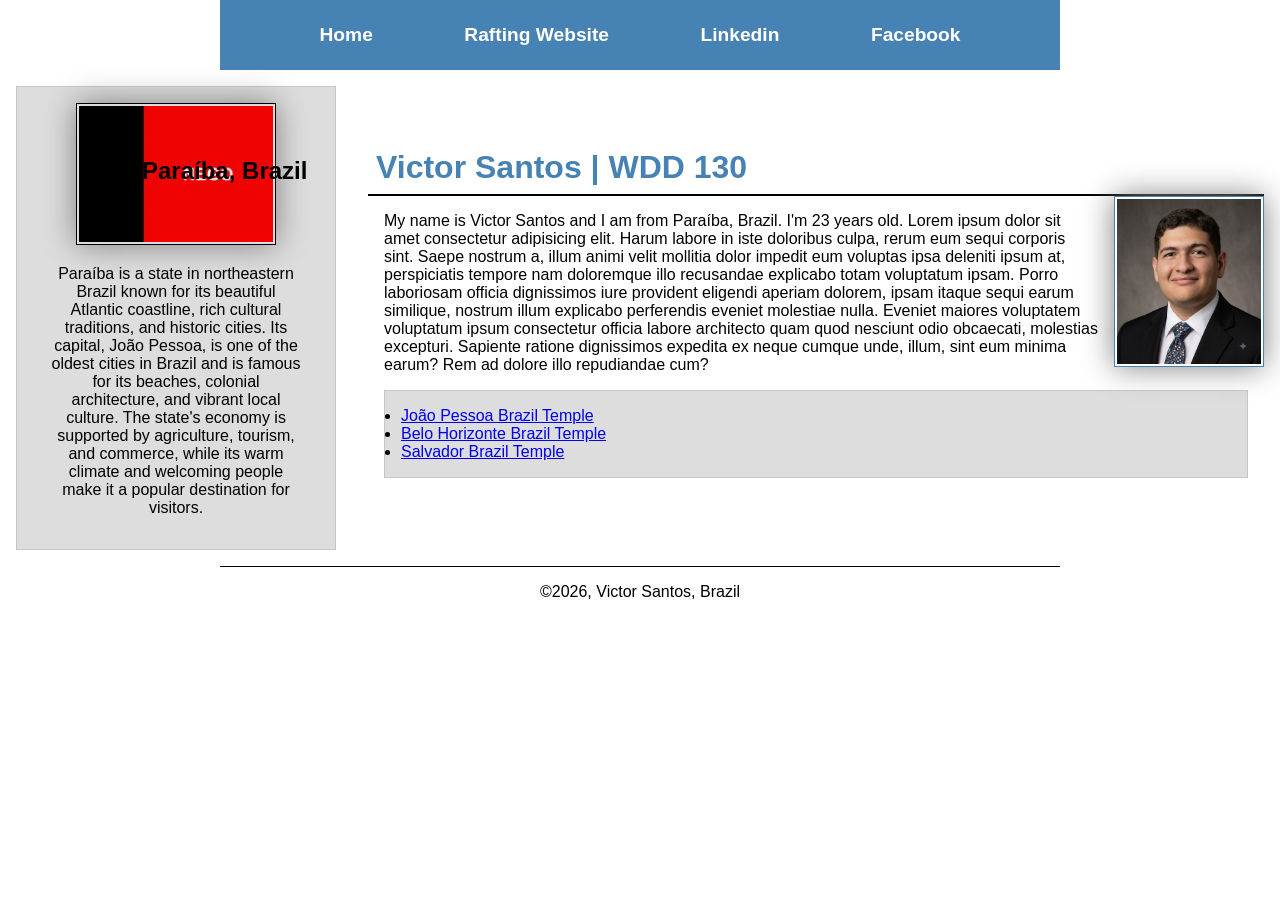
<file: index.html>
<!DOCTYPE html>
<html lang="en">

<head>
    <meta charset="UTF-8">
    <meta name="viewport" content="width=device-width, initial-scale=1.0">
    <title>Victor Santos | WDD 130</title>
    <meta name="description"
      content="Victor Santos, WDD 130, learning page to the WDD 130 course that I am usign to do the activites of the WDD 130 course">
    <meta name="author" content="Victor Santos">
    <link rel="stylesheet" href="styles/styles.css">
</head>

<body>
    <header>
        <nav>
            <a href="#">Home</a>
            <a href="wwr/about.html">Rafting Website</a>
            <a href="https://www.linkedin.com/in/victor-santos-967b633b7">Linkedin</a>
            <a href="https://facebook.com">Facebook</a>
        </nav>
    </header>

    <div class="grid">
        <main>
            <h1>Victor Santos | WDD 130</h1>
            <img src="images/profile.jpg" alt="Victor Santos" width="200">
            <p>My name is Victor Santos and I am from Paraíba, Brazil. I'm 23 years old. Lorem ipsum
                dolor sit amet consectetur adipisicing elit. Harum labore in iste doloribus culpa,
                rerum
                eum sequi corporis sint. Saepe nostrum a, illum animi velit mollitia dolor impedit
                eum
                voluptas ipsa deleniti ipsum at, perspiciatis tempore nam doloremque illo recusandae
                explicabo totam voluptatum ipsam. Porro laboriosam officia dignissimos iure
                provident
                eligendi aperiam dolorem, ipsam itaque sequi earum similique, nostrum illum
                explicabo
                perferendis eveniet molestiae nulla. Eveniet maiores voluptatem voluptatum ipsum
                consectetur officia labore architecto quam quod nesciunt odio obcaecati, molestias
                excepturi. Sapiente ratione dignissimos expedita ex neque cumque unde, illum, sint
                eum
                minima earum? Rem ad dolore illo repudiandae cum?</p>

            <ul class="box">
                <li><a href=https://www.churchofjesuschrist.org/temples/details/joao-pessoa-brazil-temple?lang=eng"
                      target="_blank">João Pessoa Brazil Temple</a></li>
                <li><a href="https://www.churchofjesuschrist.org/temples/details/belo-horizonte-brazil-temple?lang=eng"
                      target="_blank">Belo Horizonte Brazil Temple</a></li>
                <li><a href="https://www.churchofjesuschrist.org/temples/details/salvador-brazil-temple?lang=eng"
                      target="_blank">Salvador Brazil Temple</a></li>
            </ul>
        </main>

        <aside class="box">
            <h2>Paraíba, Brazil</h2>
            <img src="images/state.webp" alt="Paraíba flag">
            <p>Paraíba is a state in northeastern Brazil known for its beautiful Atlantic coastline,
                rich cultural
                traditions, and historic cities. Its capital, João Pessoa, is one of the oldest
                cities
                in Brazil and
                is famous for its beaches, colonial architecture, and vibrant local culture. The
                state's
                economy is
                supported by agriculture, tourism, and commerce, while its warm climate and
                welcoming
                people make it
                a popular destination for visitors.
            </p>
        </aside>
    </div>

    <footer>
        <p>&copy;2026, Victor Santos, Brazil</p>
    </footer>
</body>

</html>
</file>
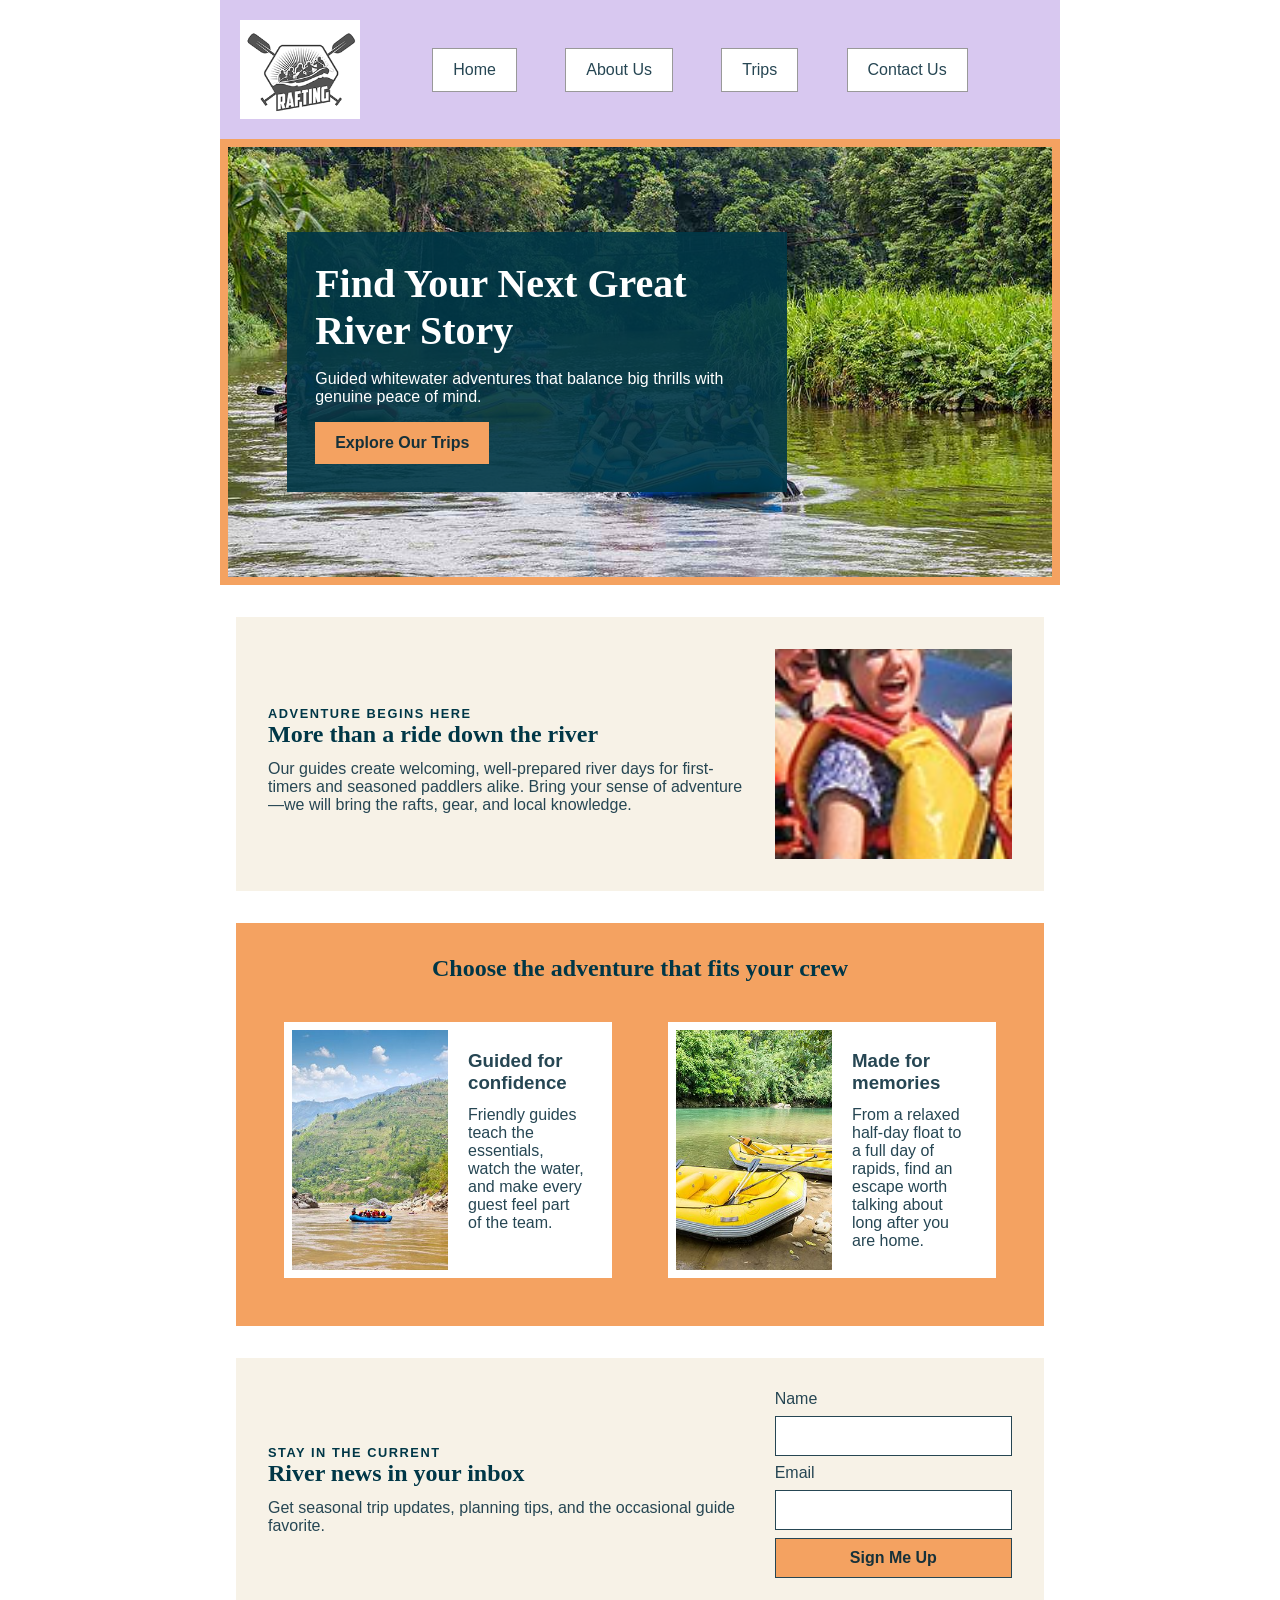
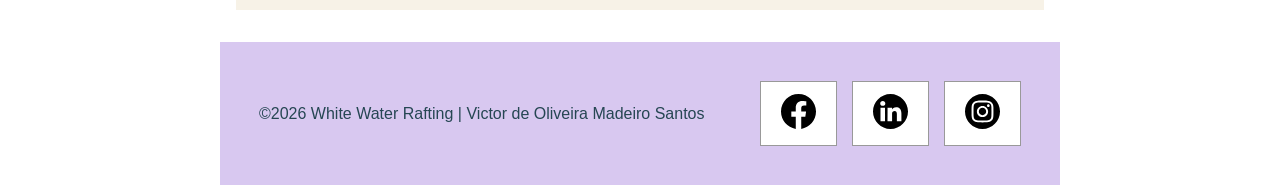
<file: wwr/index.html>
<!DOCTYPE html>
<html lang="en-US">

<head>
    <meta charset="UTF-8">
    <meta name="viewport" content="width=device-width, initial-scale=1.0">
    <meta name="description" content="White Water Rafting offers safe, unforgettable guided river adventures for families, friends, and thrill seekers.">
    <meta name="author" content="Victor de Oliveira Madeiro Santos">
    <title>White Water Rafting | River Adventures for Everyone</title>
    <link rel="stylesheet" href="styles/rafting.css">
</head>

<body>
    <header>
        <img src="images/z-raftingbw.png" alt="White Water Rafting company logo">
        <nav aria-label="Main navigation">
            <ul>
                <li><a href="index.html">Home</a></li>
                <li><a href="about.html">About Us</a></li>
                <li><a href="trips.html">Trips</a></li>
                <li><a href="contact.html">Contact Us</a></li>
            </ul>
        </nav>
    </header>

    <main>
        <section class="home-hero">
            <img src="images/rafting15_1024.jpg" alt="Raft guides paddling a boat through a rushing river canyon">
            <div class="home-hero-content">
                <h1>Find Your Next Great River Story</h1>
                <p>Guided whitewater adventures that balance big thrills with genuine peace of mind.</p>
                <a class="button" href="trips.html">Explore Our Trips</a>
            </div>
        </section>

        <section class="home-intro">
            <div>
                <p class="eyebrow">Adventure begins here</p>
                <h2>More than a ride down the river</h2>
                <p>Our guides create welcoming, well-prepared river days for first-timers and seasoned paddlers alike. Bring your sense of adventure—we will bring the rafts, gear, and local knowledge.</p>
            </div>
            <img src="images/rafting_happy.jpg" alt="Happy rafters smiling together after an adventure">
        </section>

        <section class="offerings">
            <h2>Choose the adventure that fits your crew</h2>
            <div class="offering-grid">
                <article class="offering-card">
                    <img src="images/rafting43_600.jpg" alt="Rafters enjoying a sunny river adventure">
                    <div>
                        <h3>Guided for confidence</h3>
                        <p>Friendly guides teach the essentials, watch the water, and make every guest feel part of the team.</p>
                    </div>
                </article>
                <article class="offering-card">
                    <img src="images/rafting26_600.jpg" alt="Rafting group paddling through lively whitewater">
                    <div>
                        <h3>Made for memories</h3>
                        <p>From a relaxed half-day float to a full day of rapids, find an escape worth talking about long after you are home.</p>
                    </div>
                </article>
            </div>
        </section>

        <section class="newsletter">
            <div>
                <p class="eyebrow">Stay in the current</p>
                <h2>River news in your inbox</h2>
                <p>Get seasonal trip updates, planning tips, and the occasional guide favorite.</p>
            </div>
            <form class="newsletter-form" action="#" method="get">
                <label for="newsletter-name">Name</label>
                <input id="newsletter-name" name="name" type="text" autocomplete="name" required>
                <label for="newsletter-email">Email</label>
                <input id="newsletter-email" name="email" type="email" autocomplete="email" required>
                <button type="submit">Sign Me Up</button>
            </form>
        </section>
    </main>

    <footer>
        <p>&copy;2026 White Water Rafting | Victor de Oliveira Madeiro Santos</p>
        <nav class="socialmedia" aria-label="Social media">
            <a href="https://facebook.com"><img src="images/facebook-bw.svg" alt="Facebook"></a>
            <a href="https://linkedin.com"><img src="images/linkedin-bw.svg" alt="LinkedIn"></a>
            <a href="https://instagram.com"><img src="images/instagram-bw.svg" alt="Instagram"></a>
        </nav>
    </footer>
</body>

</html>
</file>
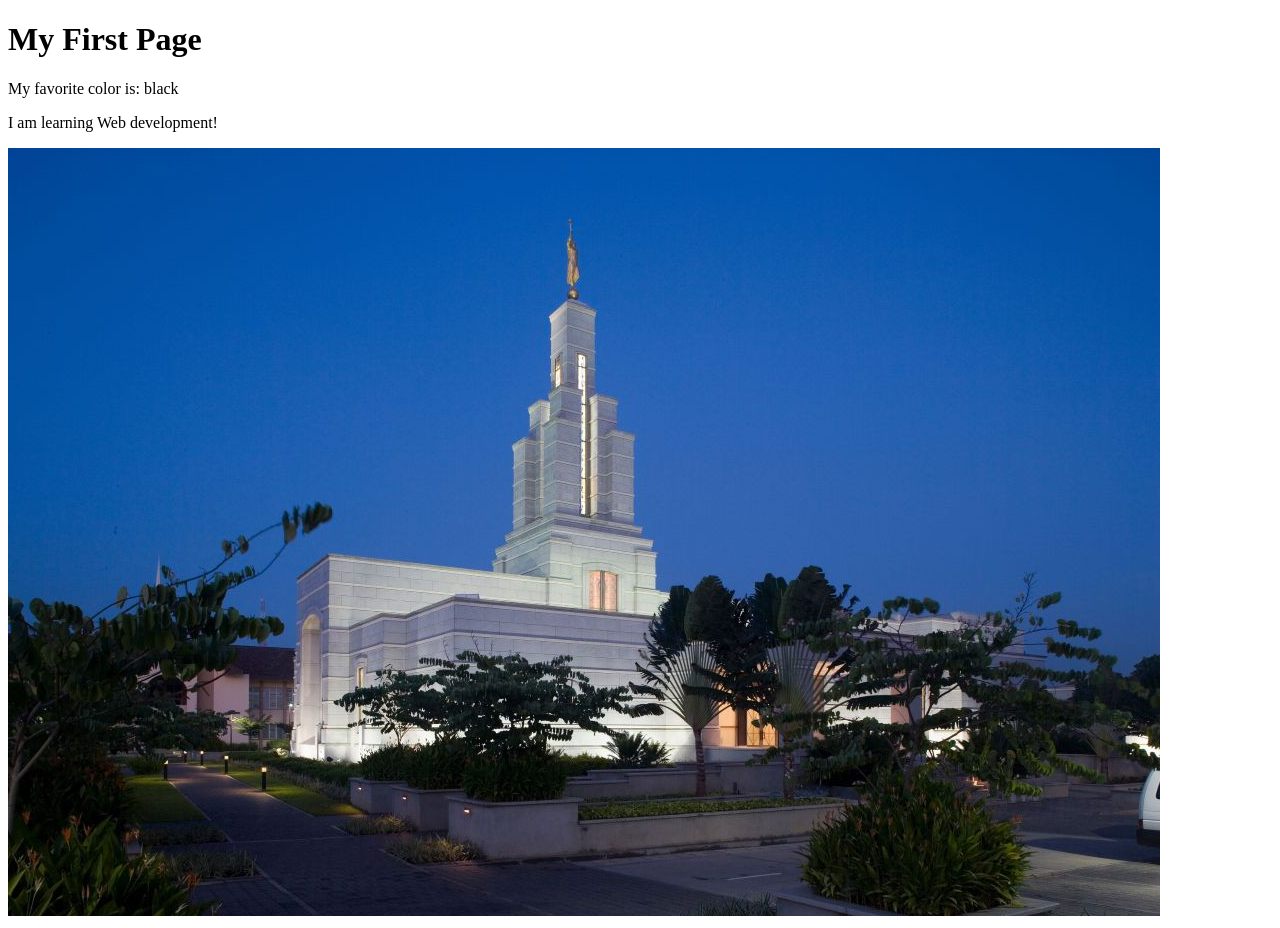
<file: week01/first-page.html>
<!DOCTYPE html>
<html lang="en">

<head>
    <meta charset="UTF-8">
    <meta name="viewport" content="width=device-width, initial-scale=1.0">
    <title>My First Page</title>
</head>

<body>
    <h1>My First Page</h1>
    <p>My favorite color is: black</p>
    <p>I am learning Web development!</p>

    <img src="images/temple-low.jpg" alt="A picture of the temple">
</body>

</html>
</file>
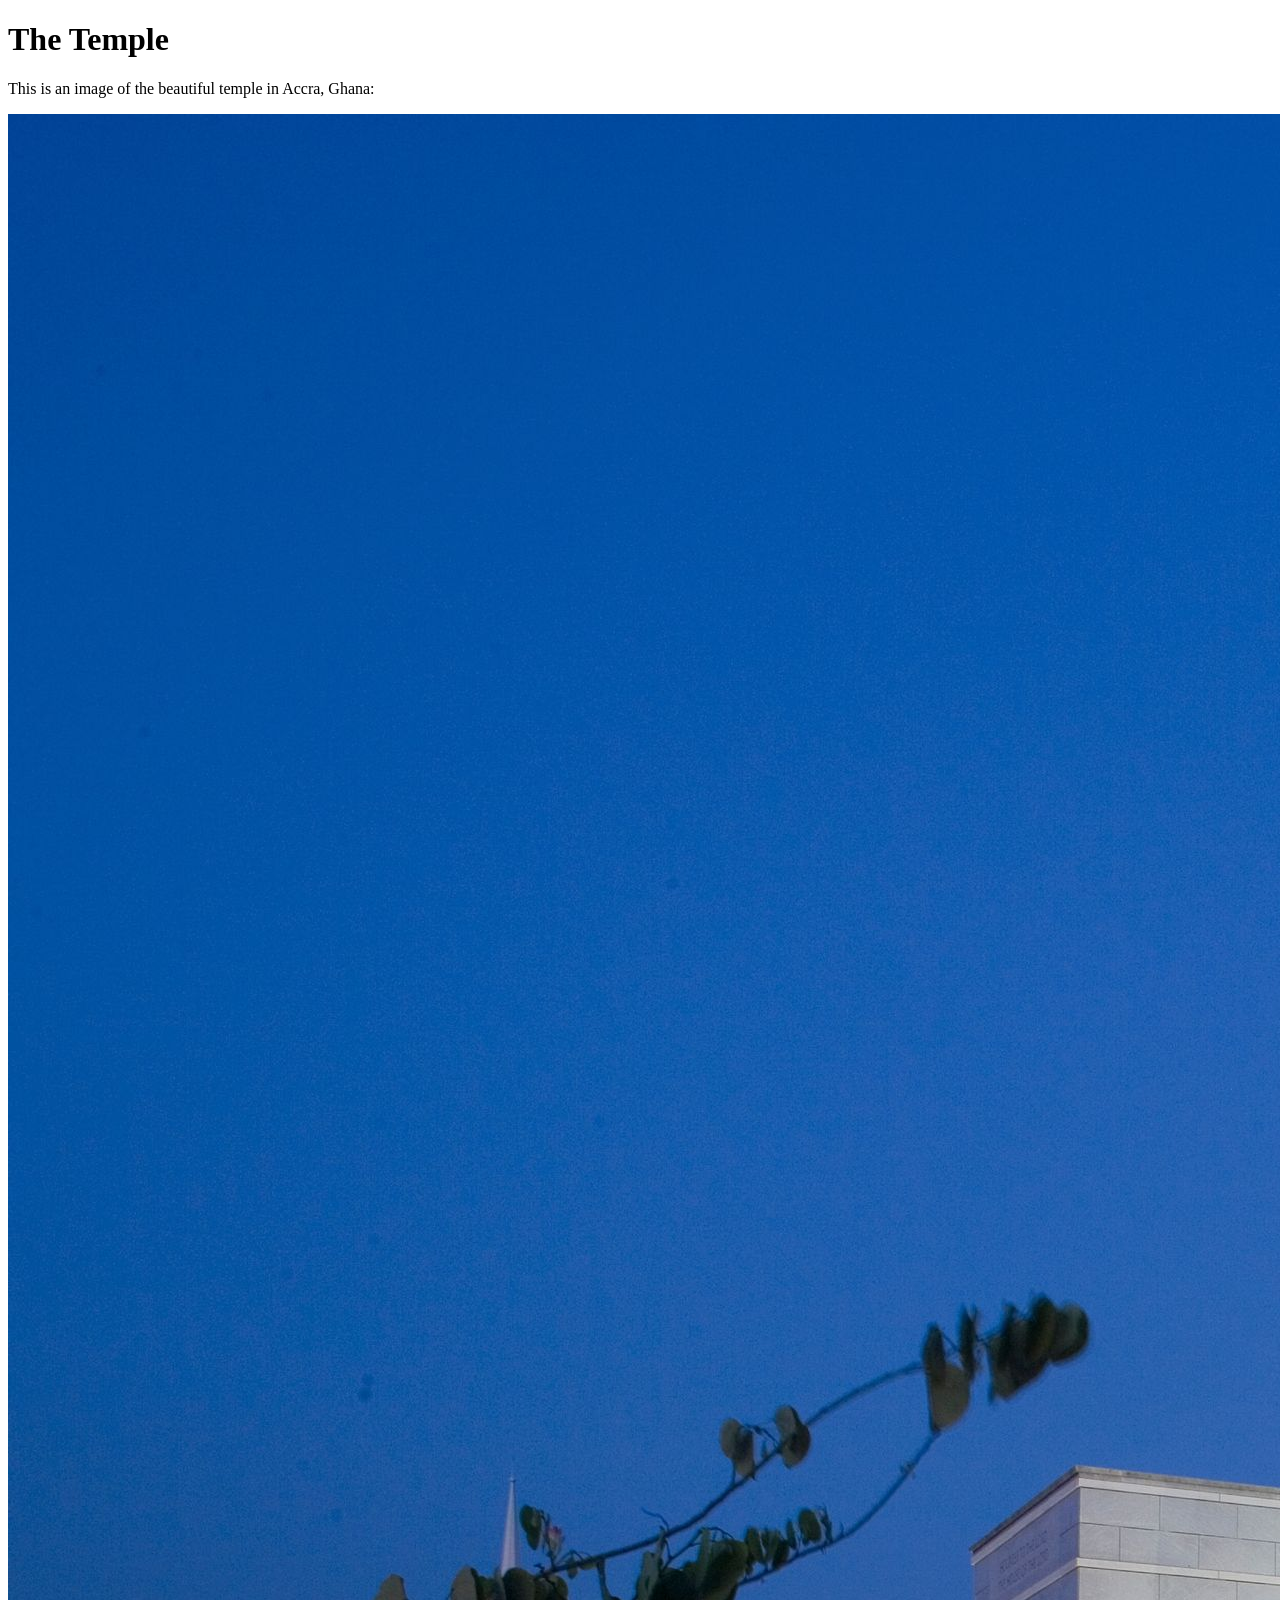
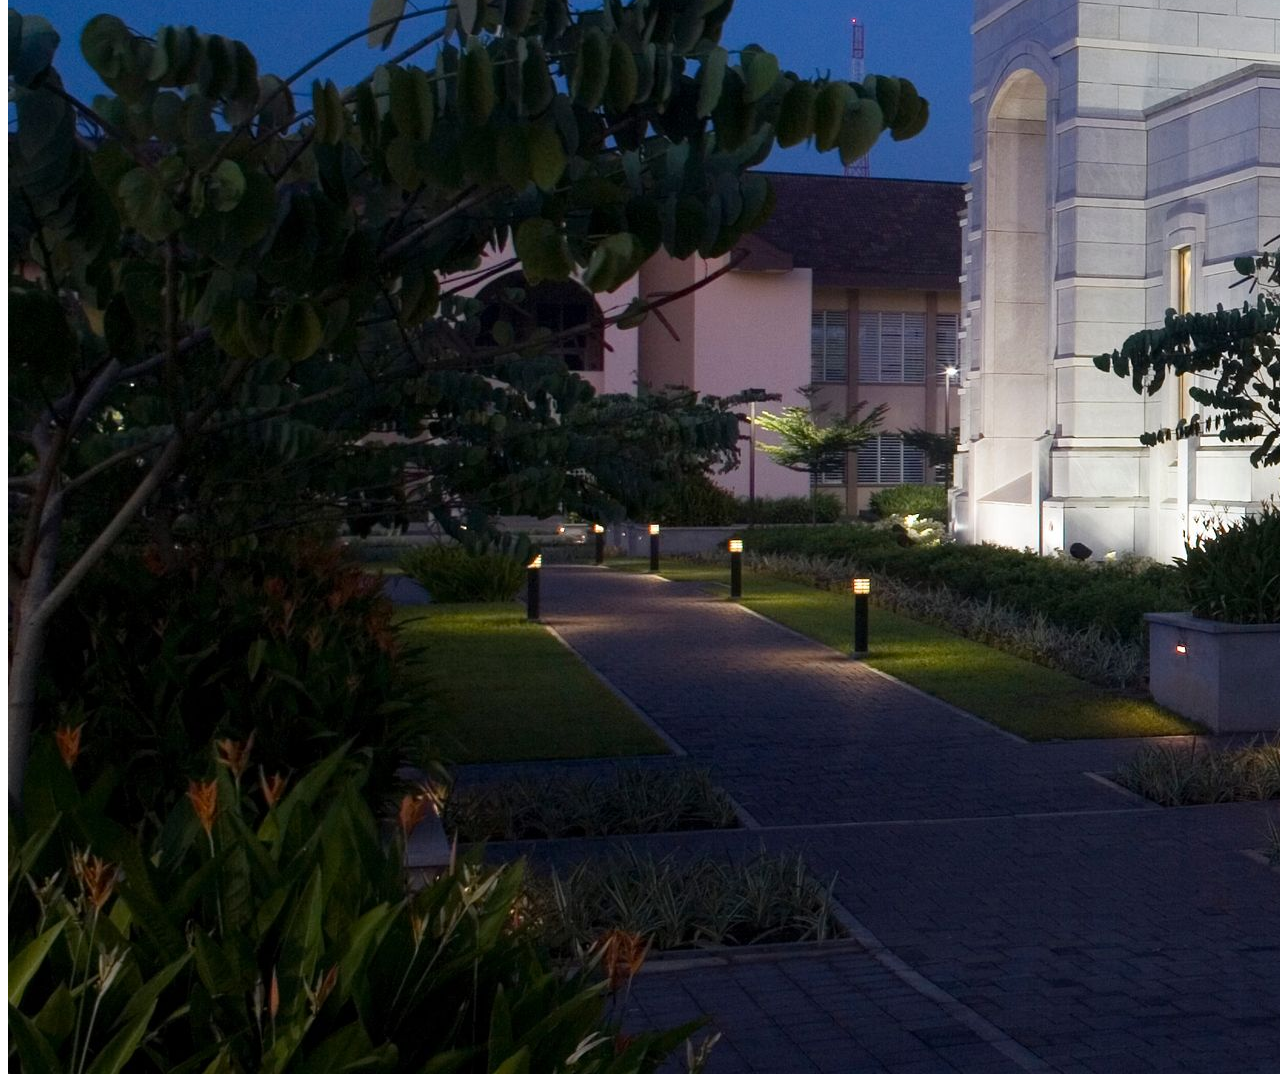
<file: week01/images.html>
<!DOCTYPE html>
<html lang="en">
<head>
    <meta charset="UTF-8">
    <meta name="viewport" content="width=device-width, initial-scale=1.0">
    <title>Temple Image</title>
</head>
<body>
    <h1>The Temple</h1>
    <p>This is an image of the beautiful temple in Accra, Ghana:</p>
    <img src="images/temple-large.jpeg" alt="The Accra Ghana Temple">
    
</body>
</html>
</file>
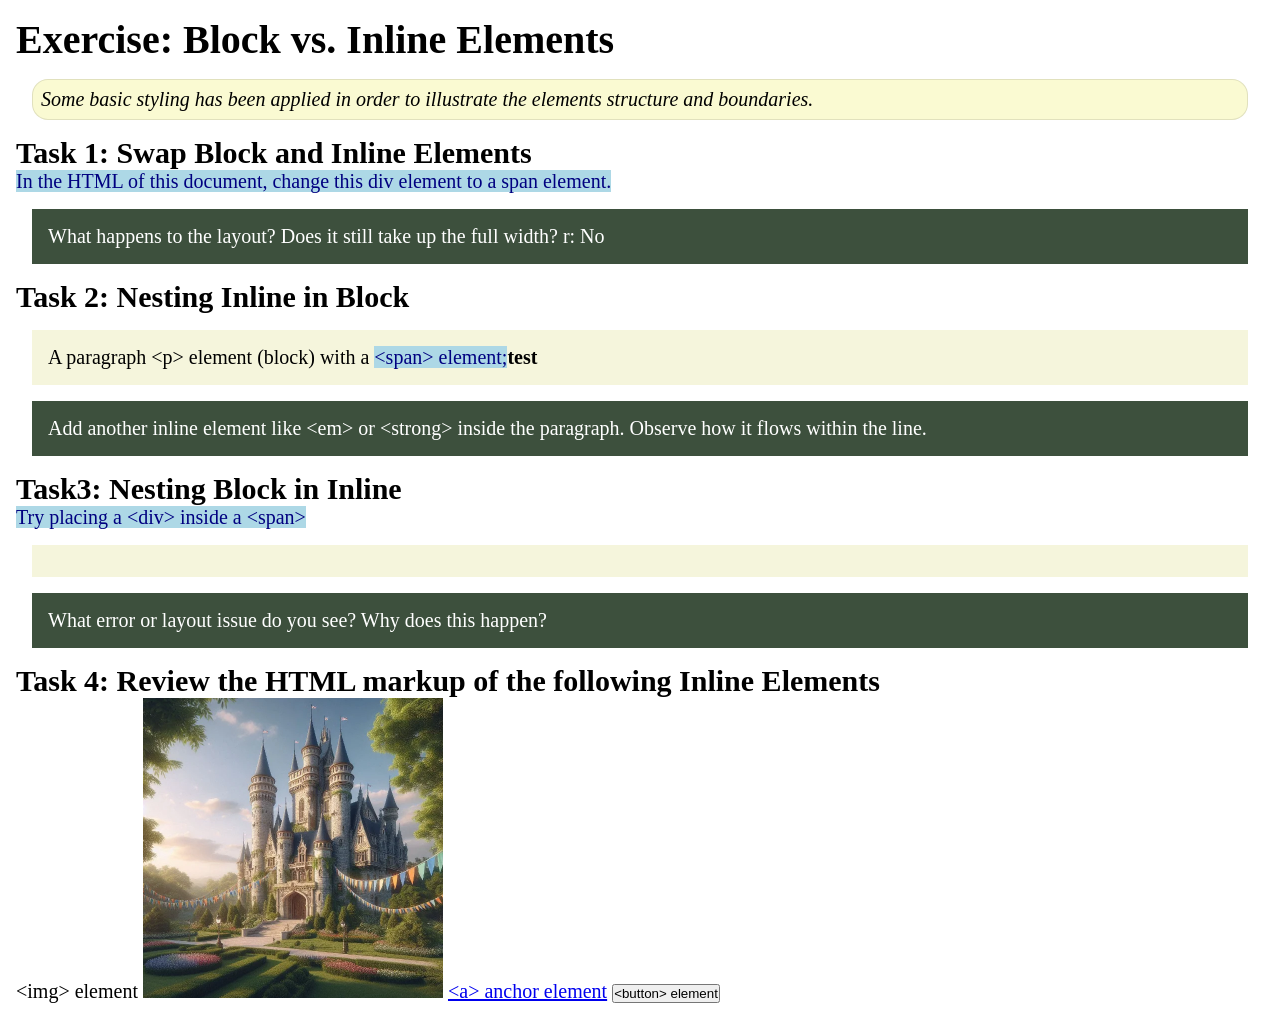
<file: week02/block-vs-inline.html>
<!DOCTYPE html>
<html lang="en">

<head>
    <meta charset="UTF-8">
    <meta name="viewport" content="width=device-width, initial-scale=1.0">
    <title>Exercise: Block vs. Inline Elements</title>
    <link rel="stylesheet" href="styles/block-vs-inline.css">
</head>

<body>
    <main>
        <h1>Exercise: Block vs. Inline Elements</h1>
        <p class="note">Some basic styling has been applied in order to illustrate the elements
            structure and
            boundaries.</p>

        <h2>Task 1: Swap Block and Inline Elements</h2>
        <span>In the HTML of this document, change this div element to a span element.</span>

        <p class="question">What happens to the layout? Does it still take up the full width? r: No
        </p>

        <h2>Task 2: Nesting Inline in Block</h2>
        <p>A paragraph &lt;p&gt; element (block) with a <span>&lt;span&gt;
                element;</span><strong>test</strong></p>
        <p class="question">Add another inline element like &lt;em&gt; or &lt;strong&gt; inside the
            paragraph. Observe
            how it flows within the line.</p>

        <h2>Task3: Nesting Block in Inline</h2>
        <span>Try placing a &lt;div&gt; inside a &lt;span&gt; <div></div></span>
        <p class="question">What error or layout issue do you see? Why does this happen?</p>


        <h2>Task 4: Review the HTML markup of the following Inline Elements</h2>
        &lt;img&gt; element
        <img src="images/castle.webp" alt="placeholder image (images are inline)" width="300"
          height="300">
        <a href="https://churchofjesuschrist.org">&lt;a&gt; anchor element</a>
        <button type="button">&lt;button&gt; element</button>
    </main>
</body>

</html>
</file>
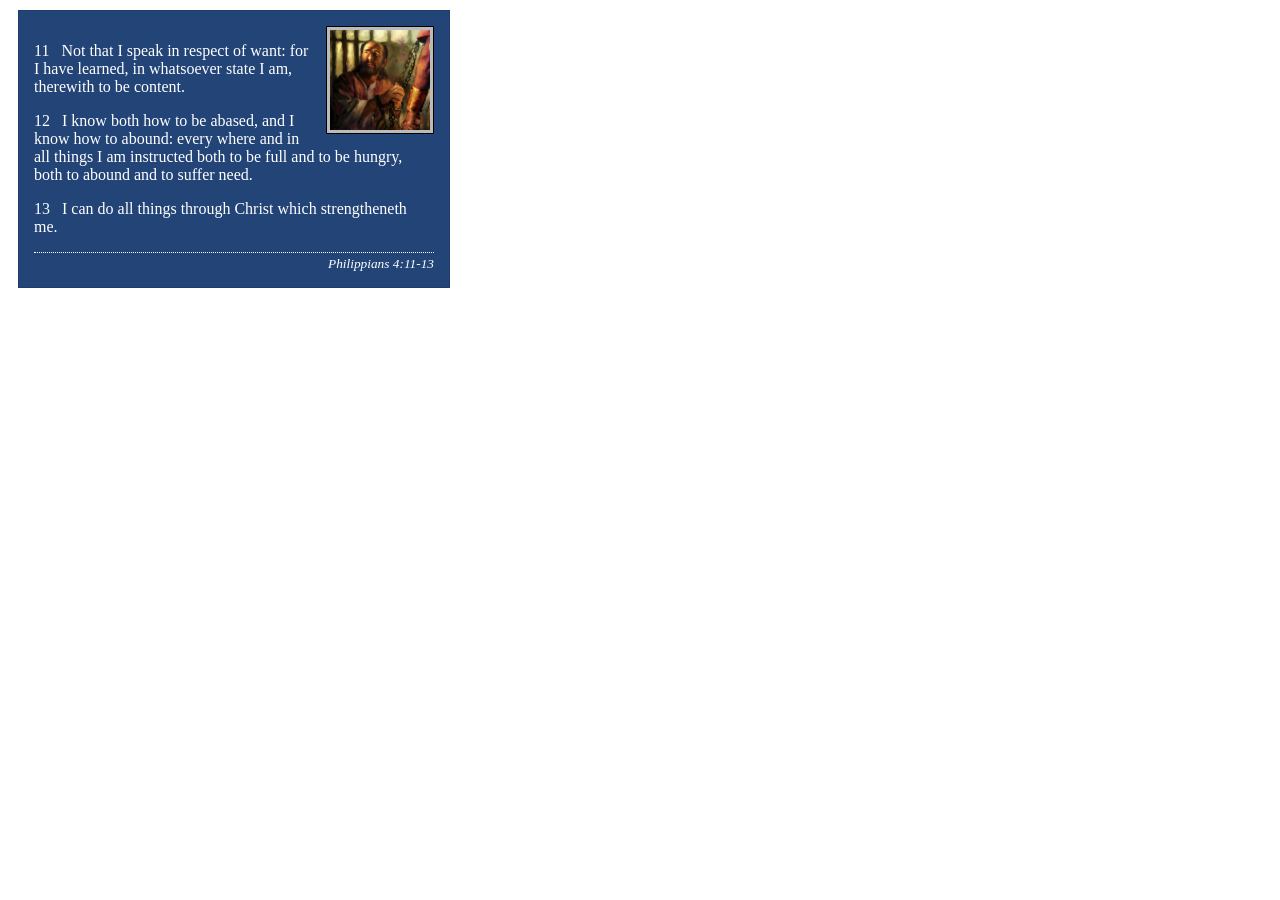
<file: week02/box-model-solution.html>
<!DOCTYPE html>
<html lang="en">
<head>
    <meta charset="UTF-8">
    <meta name="viewport" content="width=device-width, initial-scale=1.0">
    <title>Box Model Activity</title>
    <link rel="stylesheet" href="styles/box-model-solution.css">
</head>
<body>
    <main>
        <div class="callout">
            <img src="images/apostle-paul-imprisoned.webp" alt="Paul the Apostle - Imprisoned in Rome" width="200" height="200">
            <blockquote>
                <p>11 &nbsp; Not that I speak in respect of want: for I have learned, in whatsoever state I am, therewith to be content.</p>
                <p>12 &nbsp; I know both how to be abased, and I know how to abound: every where and in all things I am instructed both to be full and to be hungry, both to abound and to suffer need.</p>
                <p>13 &nbsp; I can do all things through Christ which strengtheneth me.</p>
            </blockquote>
            <cite>Philippians 4:11-13</cite>
        </div>
    </main>
</body>
</html>
</file>
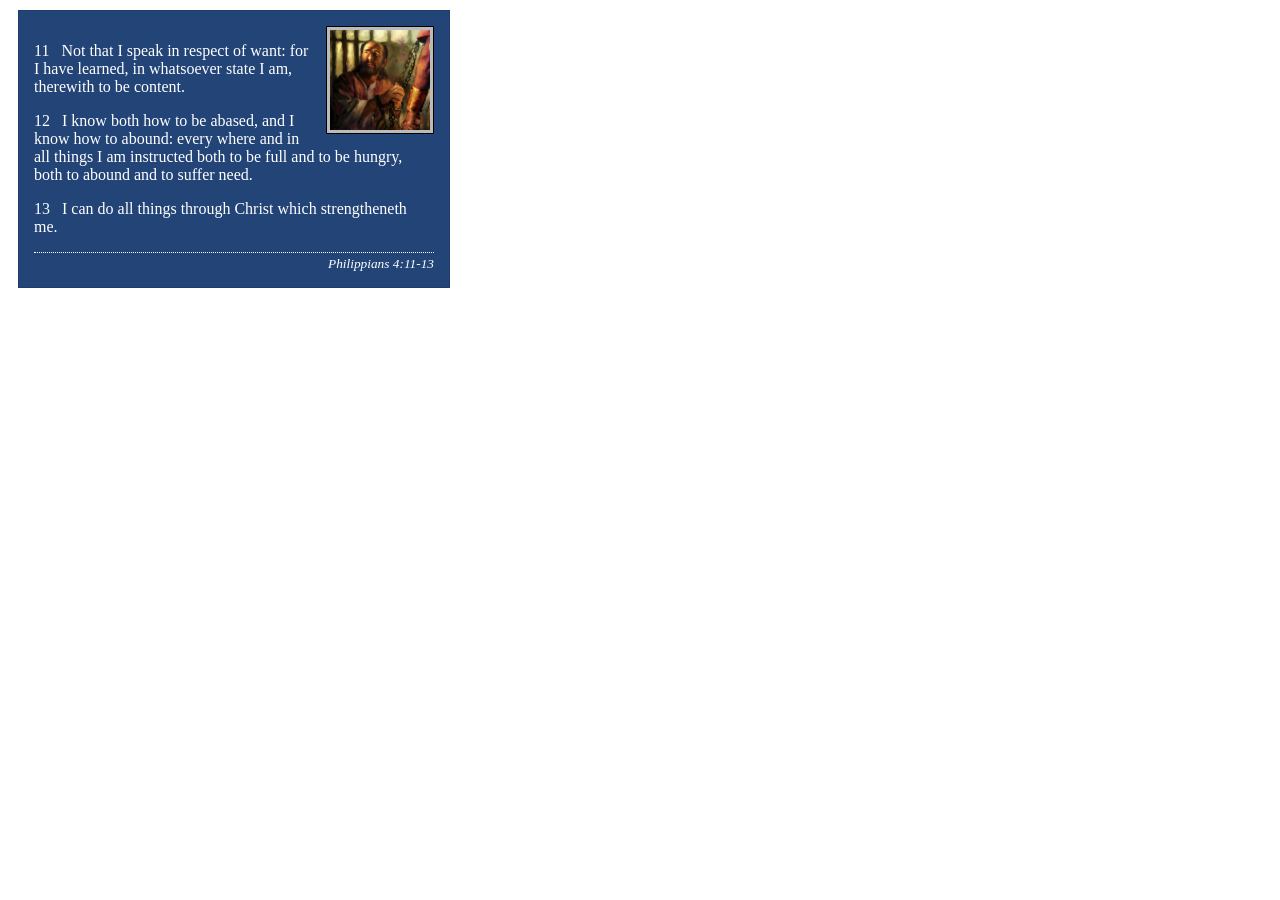
<file: week02/box-model.html>
<!DOCTYPE html>
<html lang="en">

<head>
    <meta charset="UTF-8">
    <meta name="viewport" content="width=device-width, initial-scale=1.0">
    <title>Box Model Activity</title>
    <link rel="stylesheet" href="styles/box-model.css">
</head>

<body>
    <main>
        <div class="callout">
            <img src="images/apostle-paul-imprisoned.webp"
              alt="Paul the Apostle - Imprisoned in Rome" width="200" height="200">
            <blockquote>
                <p>11 &nbsp; Not that I speak in respect of want: for I have learned, in whatsoever
                    state I am, therewith to be content.</p>
                <p>12 &nbsp; I know both how to be abased, and I know how to abound: every where and
                    in all things I am instructed both to be full and to be hungry, both to abound
                    and to suffer need.</p>
                <p>13 &nbsp; I can do all things through Christ which strengtheneth me.</p>
            </blockquote>
            <cite>Philippians 4:11-13</cite>
        </div>
    </main>
</body>

</html>
</file>
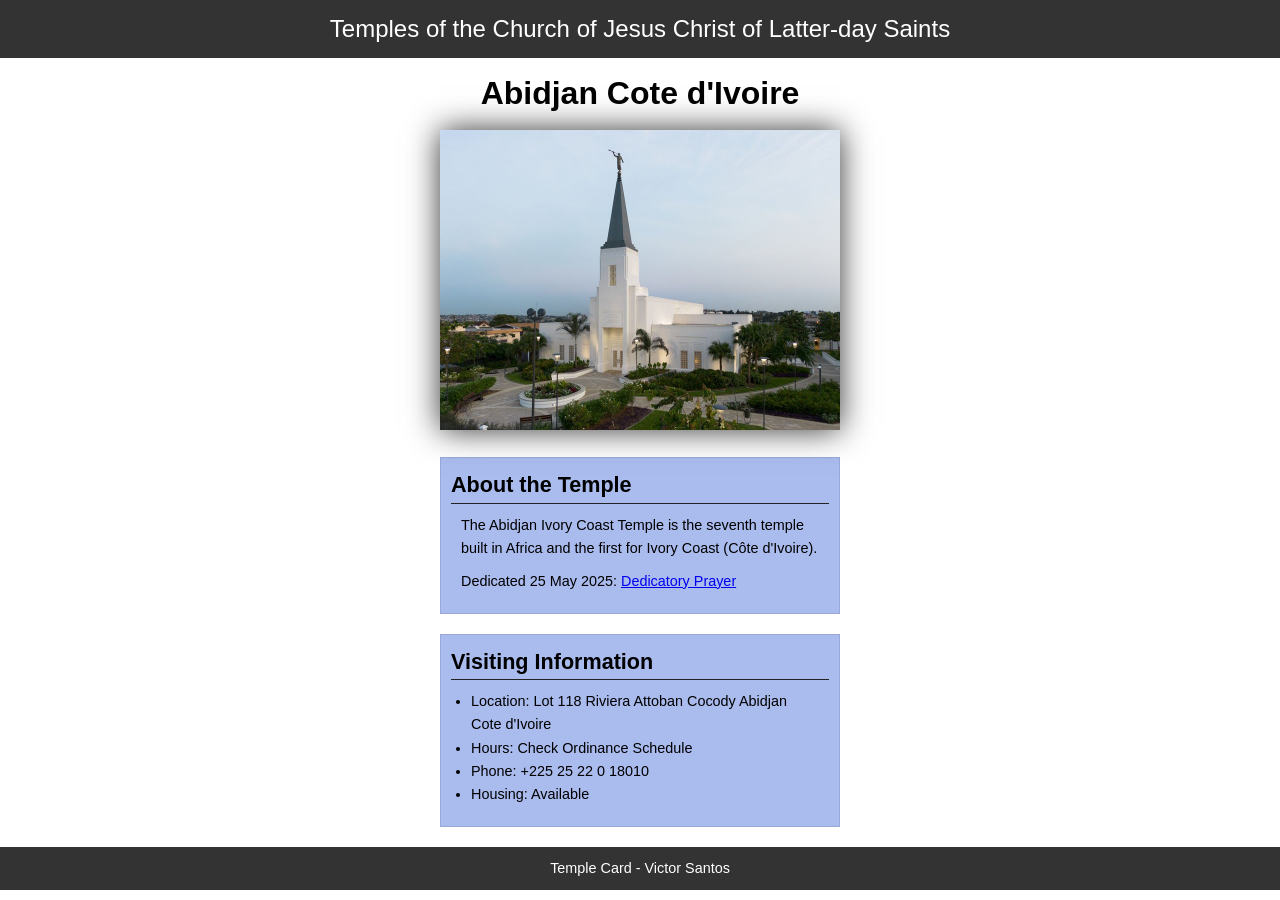
<file: week02/temple.html>
<!DOCTYPE html>
<html lang="en">

<head>
    <meta charset="UTF-8">
    <meta name="viewport" content="width=device-width, initial-scale=1.0">
    <title>Temple Card - Abidjan Cote d'Ivoire</title>
    <link rel="stylesheet" href="styles/temple.css">
</head>

<body>
    <header>
        <p>Temples of the Church of Jesus Christ of Latter-day Saints</p>
    </header>
    <main>
        <h1>Abidjan Cote d'Ivoire</h1>
        <picture>
            <img src="images/abidjan-ivory-coast.jpeg" alt="Abidjan Cote d'Ivoire Temple">
        </picture>
        <section>
            <h2>About the Temple</h2>
            <p>The Abidjan Ivory Coast Temple is the seventh temple built in Africa and the first
                for Ivory Coast (Côte
                d'Ivoire).</p>
            <p>Dedicated 25 May 2025: <a
                  href="https://www.churchofjesuschrist.org/temples/dedicatory-prayer/abidjan-ivory-coast-temple/2025-05-25?lang=eng"
                  target="_blank" rel="noopener noreferrer">Dedicatory Prayer</a></p>
        </section>
        <section>
            <h2>Visiting Information</h2>
            <ul>
                <li>Location: Lot 118 Riviera Attoban Cocody Abidjan Cote d'Ivoire</li>
                <li>Hours: Check Ordinance Schedule</li>
                <li>Phone: +225 25 22 0 18010</li>
                <li>Housing: Available</li>
            </ul>
        </section>
    </main>
    <footer>
        <p>Temple Card - Victor Santos</p>
    </footer>
</body>

</html>
</file>
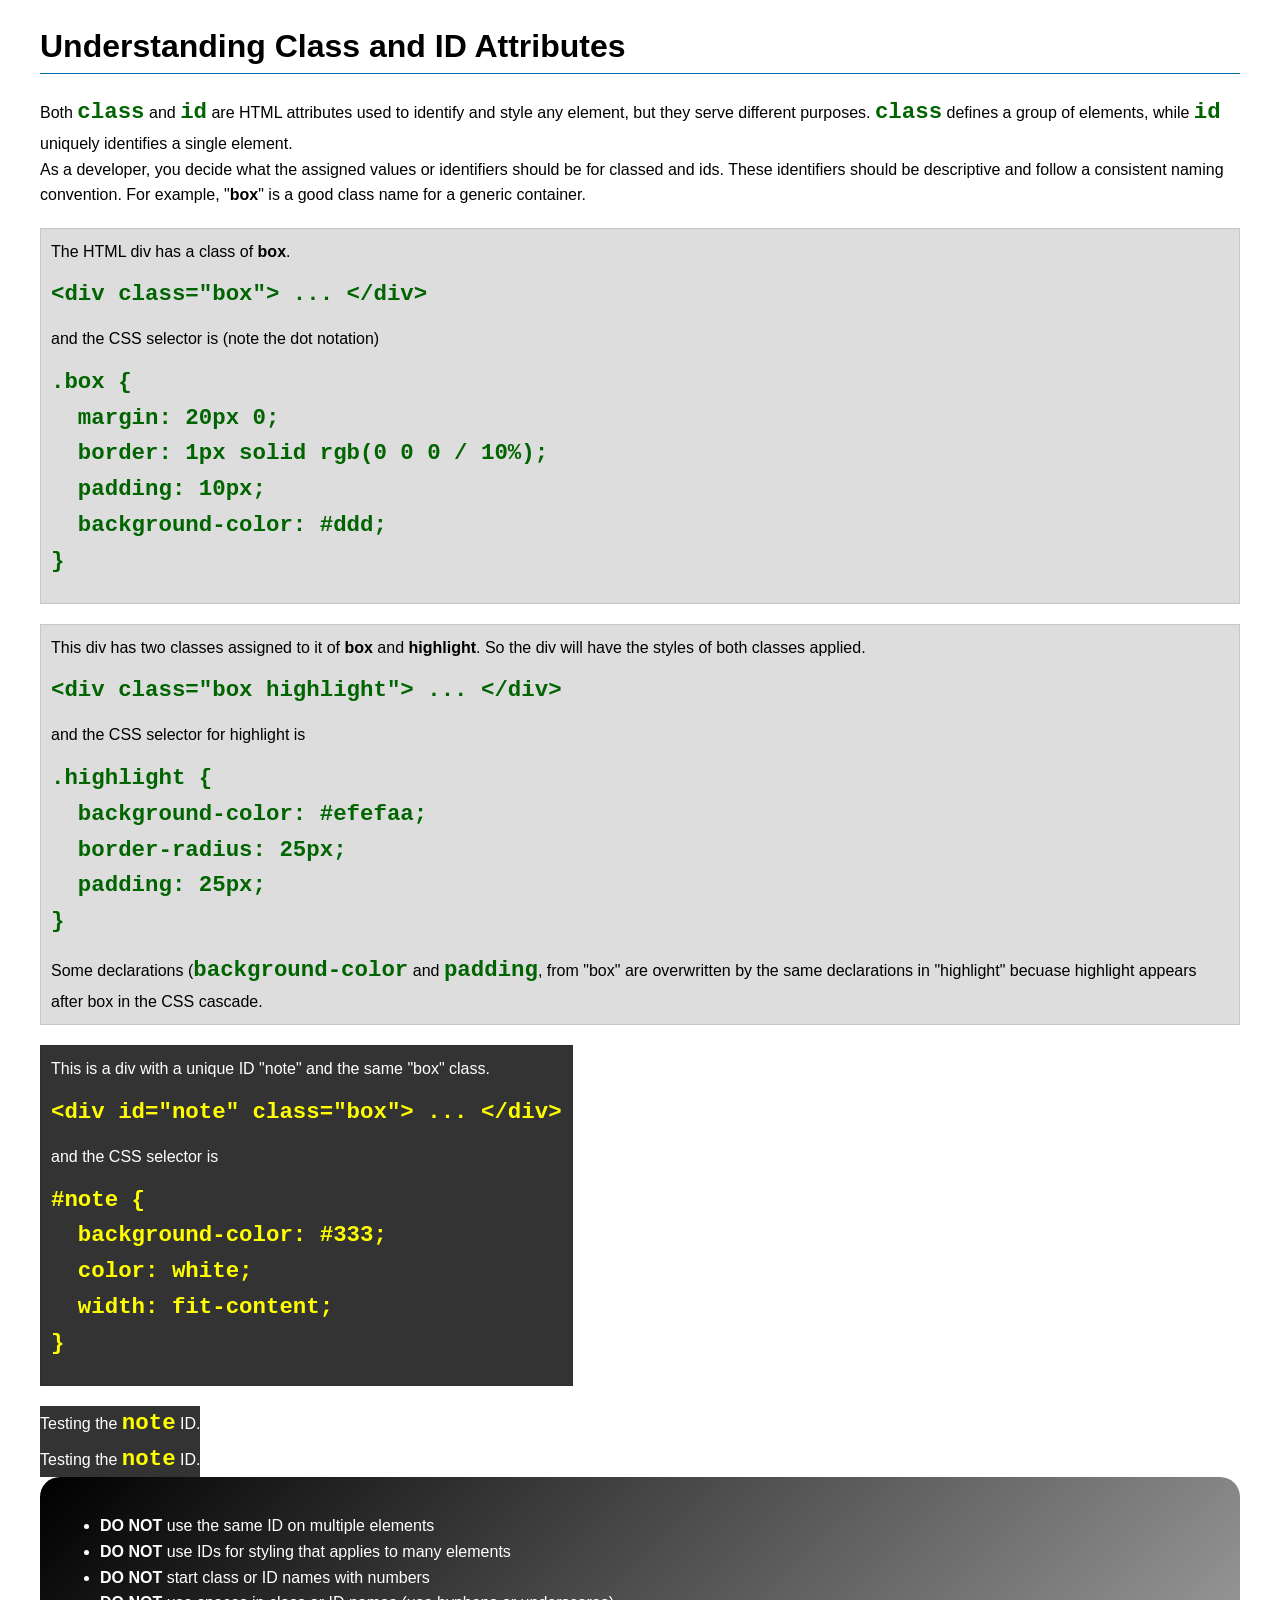
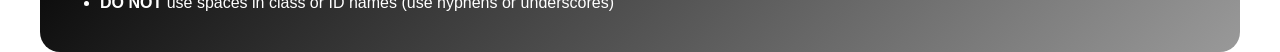
<file: week03/class-and-id.html>
<!DOCTYPE html>
<html lang="en">

<head>
    <meta charset="UTF-8">
    <meta name="viewport" content="width=device-width, initial-scale=1.0">
    <title>Class vs ID Attributes</title>
    <link rel="stylesheet" href="styles/class-and-id.css">
</head>

<body>
    <h1>Understanding Class and ID Attributes</h1>
    <p>Both <code>class</code> and <code>id</code> are HTML attributes used to identify and style
        any element, but they
        serve different purposes. <code>class</code> defines a group of elements, while
        <code>id</code> uniquely
        identifies a single element.
    </p>
    <p>As a developer, you decide what the assigned values or identifiers should be for classed and
        ids. These
        identifiers should be
        descriptive and follow a consistent naming convention. For example, "<strong>box</strong>"
        is a good class name
        for a generic container.</p>
    <div class="box">
        <p>The HTML div has a class of <strong>box</strong>.</p>
        <pre><code class="html">&lt;div class="box"&gt; ... &lt;/div&gt;</code></pre>
        and the CSS selector is (note the dot notation)
        <pre><code class="css">.box {
  margin: 20px 0;
  border: 1px solid rgb(0 0 0 / 10%);
  padding: 10px;
  background-color: #ddd; 
}</code></pre>
    </div>

    <div class="box">
        <p>This div has two classes assigned to it of <strong>box</strong> and
            <strong>highlight</strong>. So the div
            will have the styles of both classes applied.
        </p>
        <pre><code class="html">&lt;div class="box highlight"&gt; ... &lt;/div&gt;</code></pre>
        and the CSS selector for highlight is
        <pre><code class="css">.highlight {
  background-color: #efefaa;
  border-radius: 25px;
  padding: 25px;
}</code></pre>
        <p>Some declarations (<code>background-color</code> and <code>padding</code>, from "box" are
            overwritten by the same declarations in "highlight" becuase highlight appears after box
            in the CSS cascade.</p>
    </div>

    <div id="note" class="box">
        <p>This is a div with a unique ID "note" and the same "box" class.</p>
        <pre><code class="html">&lt;div id="note" class="box"&gt; ... &lt;/div&gt;</code></pre>
        and the CSS selector is
        <pre><code class="css">#note {
  background-color: #333;
  color: white;
  width: fit-content;
}</code></pre>
    </div>

    <div id="note">
        <p>Testing the <code>note</code> ID.</p>
    </div>

    <div id="note">
        <p>Testing the <code>note</code> ID.</p>
    </div>

    <section id="best-practice">
        <ul>
            <li><strong>DO NOT</strong> use the same ID on multiple elements</li>
            <li><strong>DO NOT</strong> use IDs for styling that applies to many elements</li>
            <li><strong>DO NOT</strong> start class or ID names with numbers</li>
            <li><strong>DO NOT</strong> use spaces in class or ID names (use hyphens or underscores)
            </li>
        </ul>
    </section>


</body>

</html>
</file>
<file: styles/styles.css>
* {
    margin: 0;
    padding: 0;
    box-sizing: border-box;
}

body {
    font-size: 16px;
    font-family: Roboto, Arial, sans-serif;
}

nav {
    background-color: steelblue;
    padding: 1rem;
    display: flex;
    justify-content: space-evenly;
    align-items: center;
}

nav a {
    color: white;
    padding: 0.5rem;
    text-decoration: none;
    font-size: 1.2rem;
    font-weight: 700;
    display: block;

}

h1 {
    color: steelblue;
    padding: .5rem;
    border-bottom: 2px solid #000;
}

img {
    width: 150px;
    height: auto;
    border: 1px solid black;
    padding: 2px;
    box-shadow: 0 0 30px gray;
}

main {
    grid-column: 2/3;
    margin: 1rem;
}

main img {
    width: 150px;
    height: auto;
    border: 1px solid steelblue;
    padding: 2px;
    box-shadow: 0 0 30px gray;
    float: right;
    margin: 0 0 1rem 1rem;
}

p {
    margin: 1rem;
}

aside {
    width: 20em;
    text-align: center;
    position: relative;
    grid-column: 1/2;
    grid-row: 1/2;
}

aside img {
    width: 200px;
    height: auto;
}

aside h2 {
    position: absolute;
    top: 70px;
    left: 125px;
}

footer {
    margin-top: 15px;
    border-top: 1px solid #000;
    text-align: center;
}

header,
footer {
    max-width: 840px;
    margin: 0 auto;
}

/* Class Selectors */

.box {
    margin: 1rem;
    border: 1px solid rgb(0 0 0 / 10%);
    padding: 1rem;
    background-color: #ddd;
    color: #000;
}

aside {
    width: 20em;
    text-align: center;
}

.indent {
    margin-left: 1rem;
}

.grid {
    display: grid;
    align-items: center;
}
</file>
<file: wwr/styles/rafting.css>
:root {
    --primary-color: #003747;
    /* forest green */
    --secondary-color: #f4a261;
    /* warm sand */
    --accent1-color: #264653;
    /* dark slate blue */
    --accent2-color: #e9c46a;
    /* light golden yellow */
    --heading-font: "Times New Roman", "Georgia", serif;
    --body-font: Arial, Helvetica, sans-serif;
}

* {
    margin: 0;
    padding: 0;
    box-sizing: border-box;
}

body {
    font-family: var(--body-font);
    color: var(--accent1-color);
}

.visually-hidden {
    position: absolute;
    width: 1px;
    height: 1px;
    padding: 0;
    margin: -1px;
    overflow: hidden;
    clip: rect(0, 0, 0, 0);
    white-space: nowrap;
    border: 0;
}

header,
main,
footer {
    width: 840px;
    margin: 0 auto;
}

header {
    display: grid;
    grid-template-columns: auto 1fr;
    align-items: center;
    background-color: #d8c8f0;
    padding: 20px;
}

header img {
    width: 120px;
    height: auto;
}

h1,
h2 {
    font-family: var(--heading-font);
    color: var(--primary-color);
}

nav,
p,
section,
article {
    margin: 16px;
    padding: 8px;
}

nav ul {
    display: flex;
    justify-content: space-evenly;
    list-style: none;
}

nav a {
    display: block;
    padding: 12px 20px;
    text-decoration: none;
    color: var(--accent1-color);
    border: 1px solid #999;
    background: white;
}

nav a:hover {
    background: var(--accent2-color);
}

.socialmedia {
    display: flex;
    gap: 15px;
}

.socialmedia img {
    width: 35px;
}

.socialmedia a {
    text-decoration: none;
}

.hero {
    position: relative;
}

.hero article {
    position: absolute;
    bottom: 30px;
    left: 5%;
    width: 90%;
    background: rgba(255, 255, 255, .85);

    background-color: var(--accent2-color);
}

.hero img {
    display: block;
    width: 100%;
    height: auto;
}

.hero h1 {
    position: absolute;
    top: 20px;
    width: 100%;
    padding: 16px;
    text-align: center;
    opacity: 0.7;
    background-color: var(--accent1-color);
    color: #fff;
    /* white text – make sure there is enough contrast with the background-color */
}

.hero article img {
    float: right;
    width: 120px;
}

section {
    background-color: var(--secondary-color);
}

footer {
    display: flex;
    justify-content: space-between;
    align-items: center;
    background: #d8c8f0;
    padding: 15px;
}

.history {
    display: grid;
    grid-template-columns: 1fr 200px 1fr;
    gap: 20px;
    align-items: center;
}

.history h2 {
    grid-column: 1/4;
    text-align: center;
}

.history img {
    width: 100%;
}

.adventure {
    text-align: center;

    display: grid;
    grid-template-columns: repeat(5, 1fr);
    gap: 15px;
}

.adventure h2 {
    grid-column: 1/6;
}

.adventure figure {
    text-align: center;
}

.adventure img {
    width: 100%;
    height: 120px;
    object-fit: cover;
}

.adventure figcaption {
    margin-top: 8px;
}

.contact-info {
    text-align: center;
}

.contact-info iframe {
    width: 100%;
    height: 300px;
    border: 0;
    margin-top: 20px;
}

.employees {
    border-top: 1px solid #ccc;
    padding-top: 20px;
    margin-top: 30px;
    text-align: center;
}

.employee-grid {
    display: grid;
    grid-template-columns: repeat(3, 1fr);
    gap: 20px;
}

.employees h2 {
    font-size: 1.8rem;
    margin-bottom: 20px;
    color: #000;
}

.employees figure {
    margin: 0;
}

.employees img {
    width: 100%;
    max-width: 180px;
    height: auto;
}

.employees figcaption {
    margin-top: 10px;
    font-weight: bold;
}

.contact-form form {
    display: grid;
    gap: 15px;
}

.contact-form input[type="text"],
.contact-form input[type="email"],
.contact-form textarea {
    width: 100%;
    padding: 10px;
}

.contact-form button {
    padding: 12px;
    background-color: var(--primary-color);
    color: white;
    border: none;
    cursor: pointer;
    font-size: 1rem;
}

.checkbox {
    display: flex;
    align-items: center;
    gap: 10px;
}

.company-info {
    text-align: center;
    margin: 20px 0;
}

.company-info h1 {
    font-size: 2rem;
    margin-bottom: 8px;
    color: #000;
}

.company-info p {
    margin: 4px 0;
    padding: 0;
    font-weight: bold;
}

.contact-container {
    display: grid;
    grid-template-columns: 1fr 1fr;
    gap: 30px;
    align-items: start;
    margin-bottom: 40px;
}

.map-container iframe {
    width: 100%;
    height: 100%;
    min-height: 400px;
    border: 1px solid #ccc;
}

.contact-form {
    margin: 0;
    margin-top: 30px;
    padding: 0;
}

.form-group {
    display: grid;
    grid-template-columns: 100px 1fr;
    align-items: center;
    gap: 10px;
}

.form-group label {
    font-weight: bold;
    font-size: 0.95rem;
}

.form-group input[type="text"],
.form-group input[type="email"],
.form-group textarea {
    width: 100%;
    padding: 8px 12px;
    border: 1px solid #777;
    border-radius: 4px;
}

.radio-group {
    align-items: start;
}

.radio-options {
    display: flex;
    flex-direction: column;
    gap: 6px;
}

.radio-options label {
    font-weight: normal;
    display: flex;
    align-items: center;
    gap: 8px;
}

.checkbox-group {
    grid-template-columns: 1fr;
    margin-top: 5px;
}

.checkbox-group label {
    font-weight: bold;
    font-size: 0.9rem;
    display: flex;
    align-items: center;
    gap: 8px;
}

/* Home and trips pages */
.home-hero {
    position: relative;
    margin: 0;
    color: #fff;
}

.home-hero > img {
    display: block;
    width: 100%;
    height: 430px;
    object-fit: cover;
}

.home-hero-content {
    position: absolute;
    top: 50%;
    left: 8%;
    transform: translateY(-50%);
    width: min(500px, 70%);
    padding: 28px;
    background-color: rgba(0, 55, 71, 0.91);
}

.home-hero h1,
.home-hero p {
    color: #fff;
    margin: 0 0 16px;
    padding: 0;
}

.home-hero h1 {
    font-size: 2.5rem;
}

.button {
    display: inline-block;
    padding: 12px 20px;
    background-color: var(--secondary-color);
    color: #16313a;
    font-weight: bold;
    text-decoration: none;
}

.button:hover,
.newsletter-form button:hover {
    background-color: var(--accent2-color);
}

.home-intro,
.newsletter,
.contact-cta {
    display: grid;
    grid-template-columns: 2fr 1fr;
    gap: 32px;
    align-items: center;
    margin: 32px 16px;
    padding: 32px;
    background-color: #f7f2e7;
}

.home-intro p,
.newsletter p,
.contact-cta p {
    margin: 12px 0 0;
    padding: 0;
}

.home-intro img {
    width: 100%;
    max-height: 210px;
    object-fit: cover;
}

.eyebrow {
    color: var(--primary-color);
    font-size: 0.8rem;
    font-weight: bold;
    letter-spacing: 0.12em;
    text-transform: uppercase;
}

.offerings {
    margin: 32px 16px;
    padding: 32px;
    background-color: var(--secondary-color);
}

.offerings > h2,
.trip-table-section > h2 {
    margin-bottom: 24px;
    text-align: center;
}

.offering-grid {
    display: grid;
    grid-template-columns: repeat(2, 1fr);
    gap: 24px;
}

.offering-card {
    display: grid;
    grid-template-columns: 1fr 1fr;
    background-color: #fff;
}

.offering-card img {
    width: 100%;
    height: 100%;
    object-fit: cover;
}

.offering-card div {
    padding: 20px;
}

.offering-card p {
    margin: 12px 0 0;
    padding: 0;
}

.newsletter-form {
    display: grid;
    gap: 8px;
}

.newsletter-form input,
.newsletter-form button {
    min-height: 40px;
    padding: 8px 10px;
    border: 1px solid var(--accent1-color);
    font: inherit;
}

.newsletter-form button {
    background-color: var(--secondary-color);
    color: #16313a;
    cursor: pointer;
    font-weight: bold;
}

.trips-heading {
    margin: 0;
    padding: 48px 80px;
    text-align: center;
    background-color: #f7f2e7;
}

.trips-heading h1 {
    margin: 10px 0;
    font-size: 2.4rem;
}

.trips-heading p:last-child {
    margin: 0;
    padding: 0;
}

.trip-list {
    display: grid;
    gap: 28px;
    margin: 32px 16px;
}

.trip-card {
    display: grid;
    grid-template-columns: 1fr 1fr;
    align-items: stretch;
    background-color: #f7f2e7;
}

.trip-card img {
    width: 100%;
    height: 100%;
    min-height: 255px;
    object-fit: cover;
}

.trip-card div {
    padding: 28px;
}

.trip-card p:not(.eyebrow),
.trip-card ul {
    margin: 14px 0 0;
    padding: 0;
}

.trip-card ul {
    padding-left: 20px;
}

.trip-card.reverse img {
    grid-column: 2;
}

.trip-card.reverse div {
    grid-column: 1;
    grid-row: 1;
}

.trip-table-section {
    margin: 32px 16px;
    padding: 32px;
    background-color: var(--secondary-color);
}

.table-wrap {
    overflow-x: auto;
}

table {
    width: 100%;
    border-collapse: collapse;
    background-color: #fff;
}

caption {
    padding: 10px;
    font-weight: bold;
    caption-side: bottom;
}

th,
td {
    padding: 12px;
    border: 1px solid #617278;
    text-align: left;
}

thead {
    background-color: var(--primary-color);
    color: #fff;
}

tbody tr:nth-child(even) {
    background-color: #f7f2e7;
}

.contact-cta {
    grid-template-columns: 1fr auto;
    background-color: var(--primary-color);
}

.contact-cta h2,
.contact-cta p {
    color: #fff;
}

@media (max-width: 700px) {
    header,
    main,
    footer {
        width: 100%;
    }

    header {
        grid-template-columns: 1fr;
        justify-items: center;
    }

    nav ul {
        flex-wrap: wrap;
    }

    nav a {
        padding: 8px;
    }

    .home-hero > img {
        height: 400px;
    }

    .home-hero-content {
        left: 5%;
        width: 90%;
    }

    .home-hero h1,
    .trips-heading h1 {
        font-size: 1.8rem;
    }

    .home-intro,
    .newsletter,
    .contact-cta,
    .offering-grid,
    .trip-card,
    .contact-container {
        grid-template-columns: 1fr;
    }

    .offering-card {
        grid-template-columns: 1fr;
    }

    .offering-card img {
        height: 180px;
    }

    .trip-card.reverse img,
    .trip-card.reverse div {
        grid-column: auto;
        grid-row: auto;
    }

    .trip-card.reverse img {
        grid-row: 1;
    }

    .trips-heading {
        padding: 36px 24px;
    }

    footer {
        flex-direction: column;
    }
}
</file>
<file: week02/styles/block-vs-inline.css>
* {
    margin: 0;
    padding: 0;
}

body {
    font-size: 20px;
    margin: 1rem;
}

p,
div {
    background-color: beige;
    margin: 1rem;
    padding: 1rem;
}

span {
    color: navy;
    background-color: lightblue;
}

code {
    margin: 0;
    padding: 0;
    color: green;
    font-size: 1.2rem;
}

.note {
    font-style: italic;
    background-color: lightgoldenrodyellow;
    border-radius: 1rem;
    border: 1px solid rgb(0 0 0 / 10%);
    margin: 1rem;
    padding: .5rem;
}

.question {
    background-color: #3d503d;
    color: #fff;
}
</file>
<file: week02/styles/box-model-solution.css>
.callout {
    max-width: 400px;
    margin: 10px;
    border: 1px solid rgba(0, 0, 0, .1);
    padding: 15px;
    background-color: #247;
    color: #fff;
}

.callout img {
    float: right;
    margin: 0 0 10px 15px;
    border: 1px solid #000;
    padding: 3px;
    background-color: #bbb;
    width: 100px;
    height: auto;

}

blockquote {
    margin: 0;
}

cite {
    display: block;
    border-top: 1px dotted #fff;
    padding-top: 3px;
    text-align: right;
    font-size: smaller;
}
</file>
<file: week02/styles/box-model.css>
.callout {
    max-width: 400px;
    margin: 10px;
    border: 1px solid rgba(0, 0, 0, .1);
    padding: 15px;
    background-color: #247;
    color: #fff;
}

.callout img {
    float: right;
    margin: 0 0 10px 15px;
    border: 1px solid #000;
    padding: 3px;
    background-color: #bbb;
    width: 100px;
    height: auto;
}

blockquote {
    margin: 0;
}

cite {
    display: block;
    border-top: 1px dotted #fff;
    padding-top: 3px;
    text-align: right;
    font-size: smaller;
}
</file>
<file: week02/styles/temple.css>
* {
    margin: 0;
    padding: 0;
    box-sizing: border-box;
}

body {
    font-family: Arial, sans-serif;
    line-height: 1.6;
}

header,
footer {
    background-color: #333333;
    color: white;
    padding: 10px;
    text-align: center;
    font-size: 1.5rem;
}

main {
    width: 400px;
    margin: 0 auto;
}

h1 {
    margin: 10px;
    text-align: center;
}

h2 {
    border-bottom: 1px solid #222;
}

img {
    width: 100%;
    height: auto;
    box-shadow: 0 0 30px #333;
}

section {
    margin: 20px 0;
    border: 1px solid rgb(0 0 0 / 10%);
    padding: 10px;
    background-color: #abe;
    font-size: .9rem;
}

section p {
    margin: 10px;
}

ul {
    margin: 10px 20px;
}

footer {
    font-size: .9rem;
}
</file>
<file: week03/styles/class-and-id.css>
body {
    font-family: Arial, sans-serif;
    line-height: 1.6;
    margin: 0;
    padding: 0 40px;
}

h1 {
    border-bottom: 1px solid rgb(0 110 182);
    padding-bottom: 0;
}



p {
    margin: 0;
}

code {
    color: darkgreen;
    font-weight: 700;
    font-size: 1.4rem;
}

/* Class examples - can be reused */

.box {
    margin: 20px 0;
    border: 1px solid rgb(0 0 0 / 10%);
    padding: 10px;
    background-color: #ddd; /* this is shorthand for #dddddd */
}

.highlight {
    background-color: #efefaa;
    border-radius: 25px;
    padding: 25px;
}

/* ID examples - should be unique */

#note {
    background-color: #333;
    color: white;
    width: fit-content;
}

#note code {
    color: yellow;
}

#best-practice {
    background: linear-gradient(135deg, #000 0%, #999 100%);
    color: white;
    border-radius: 20px;
    padding: 20px
}
</file>
